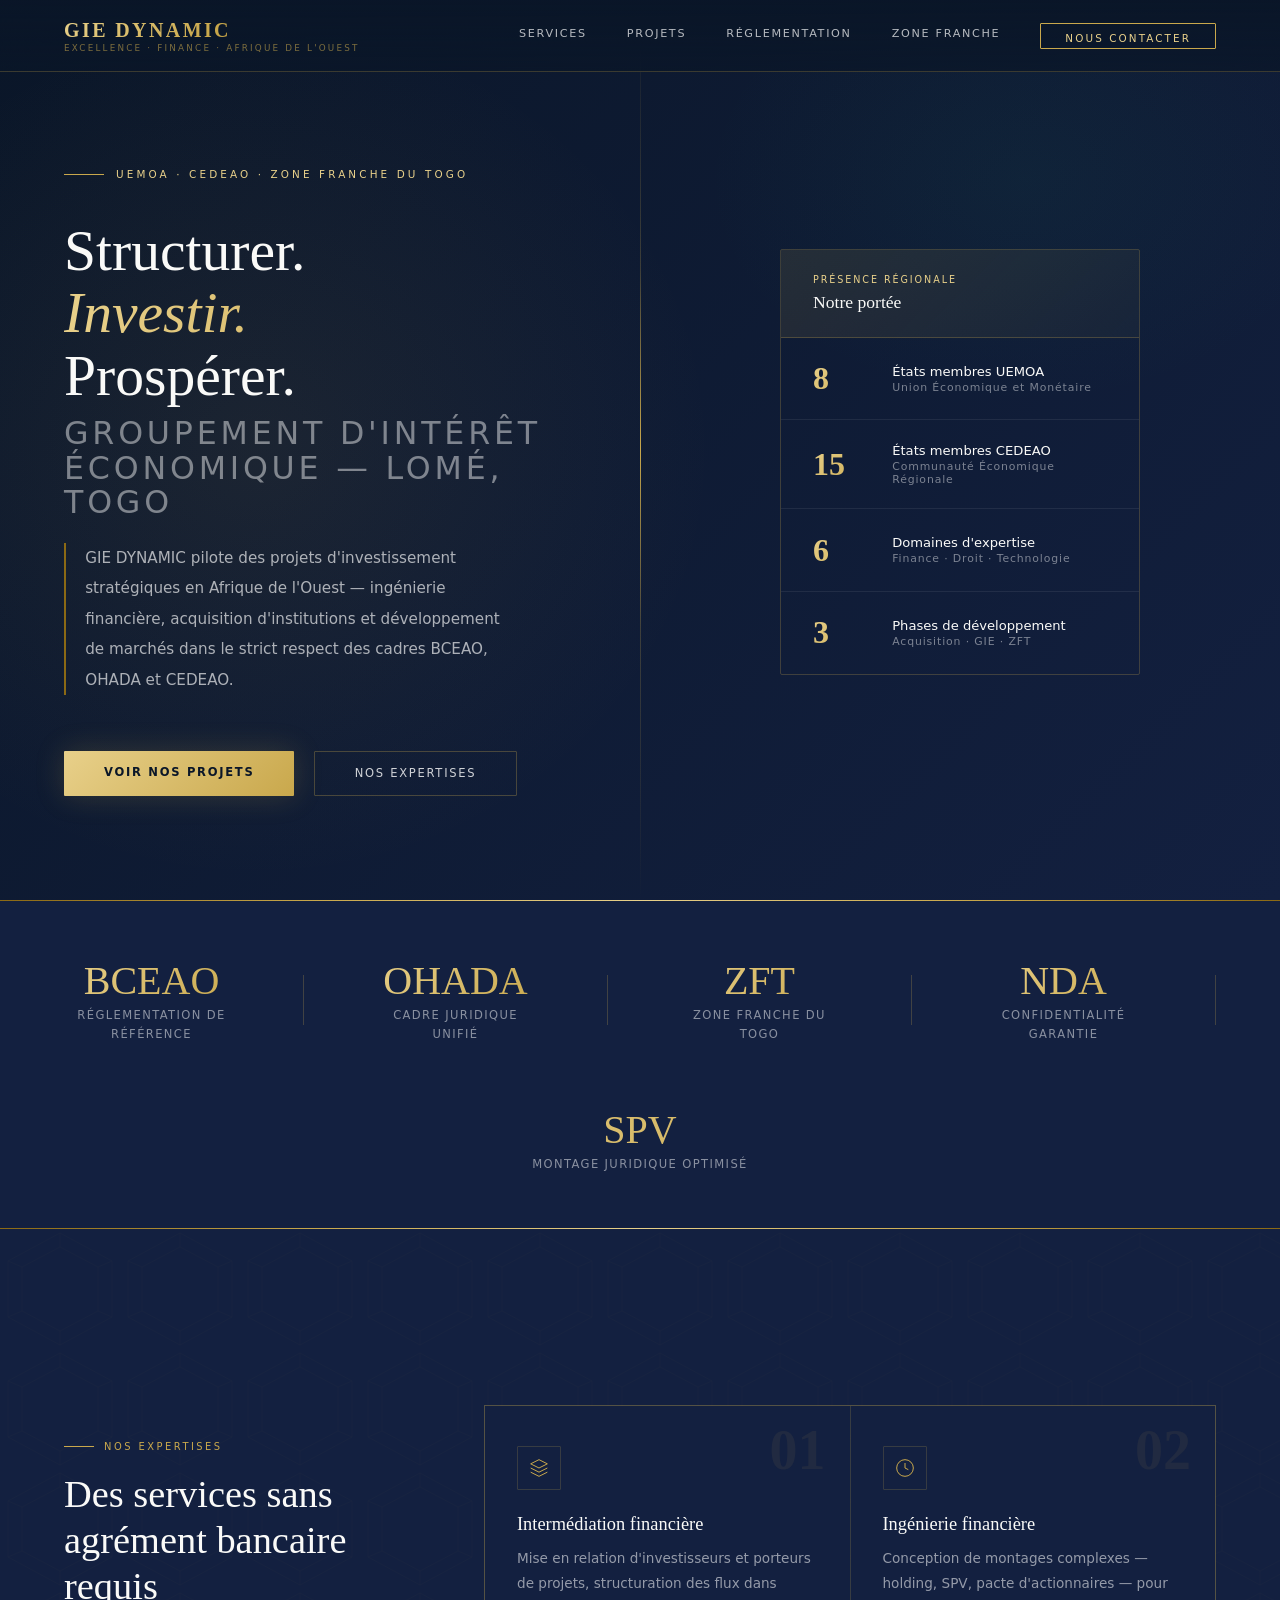
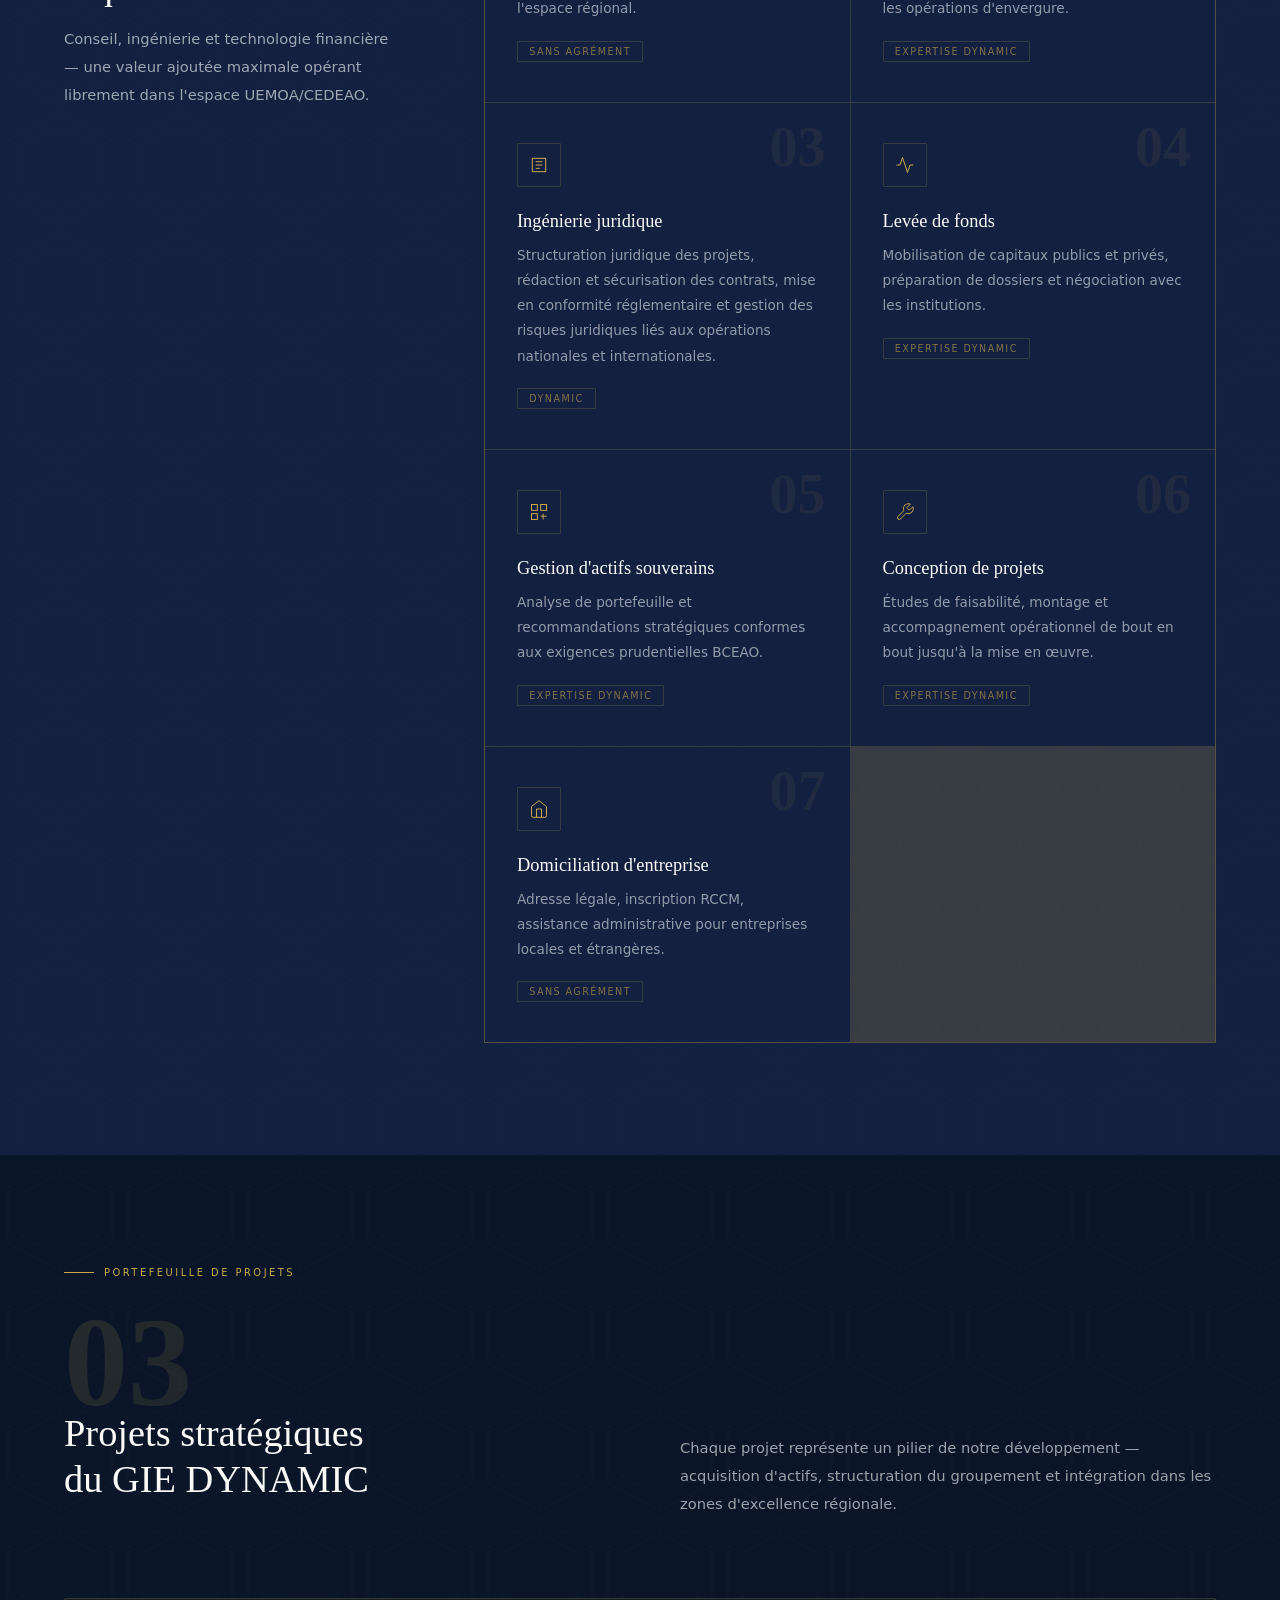
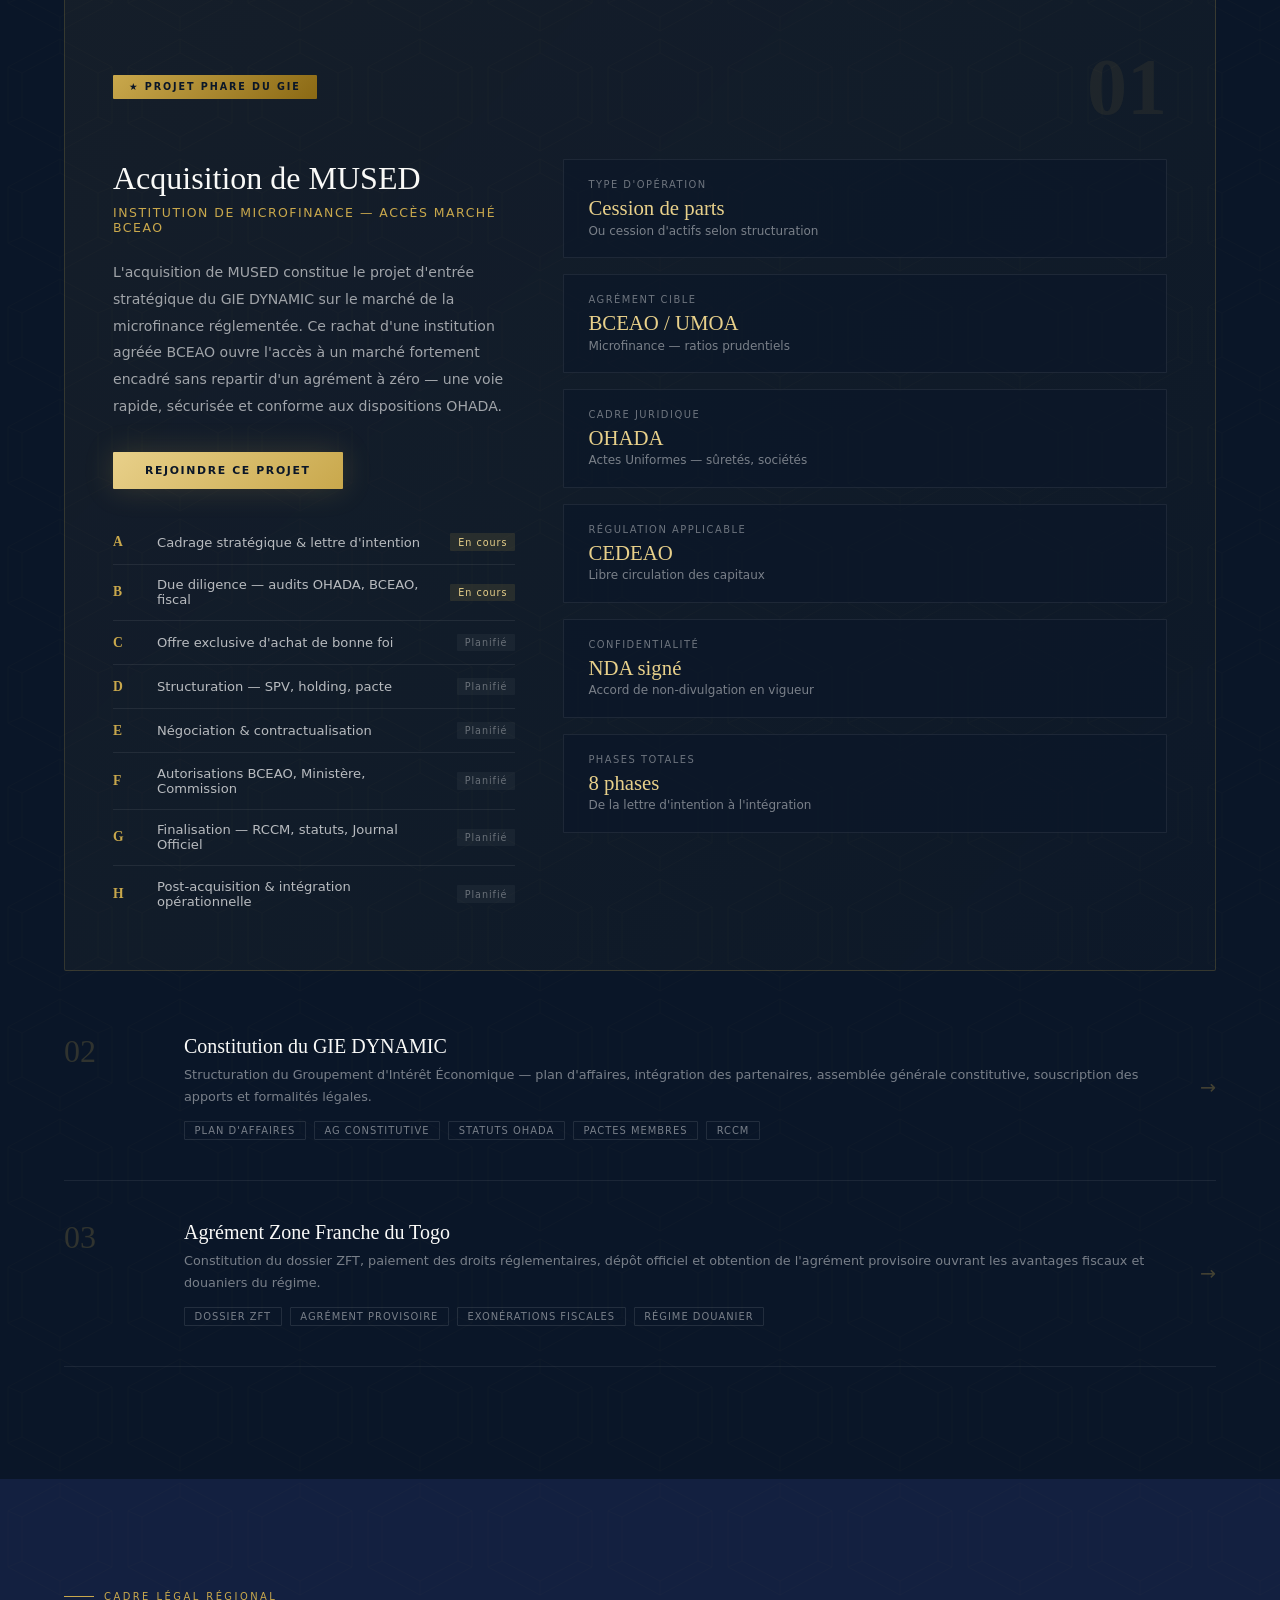
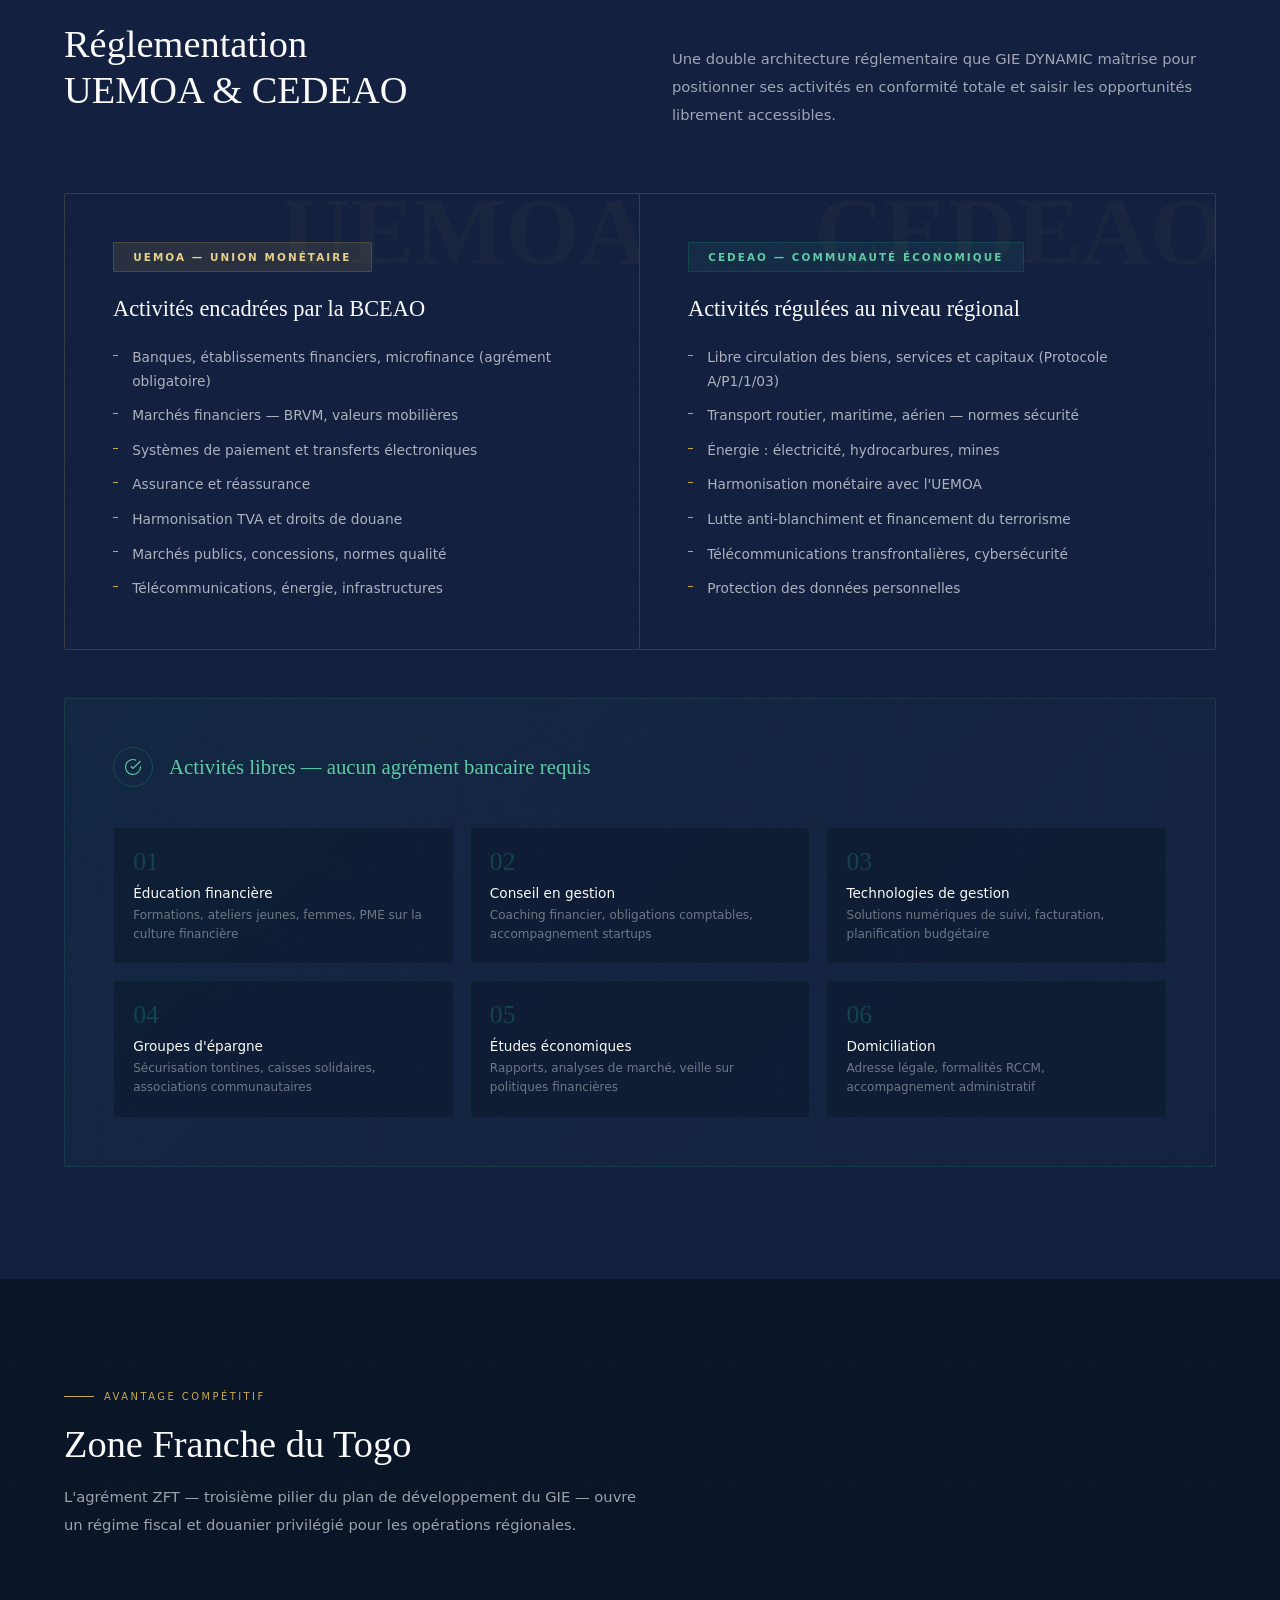
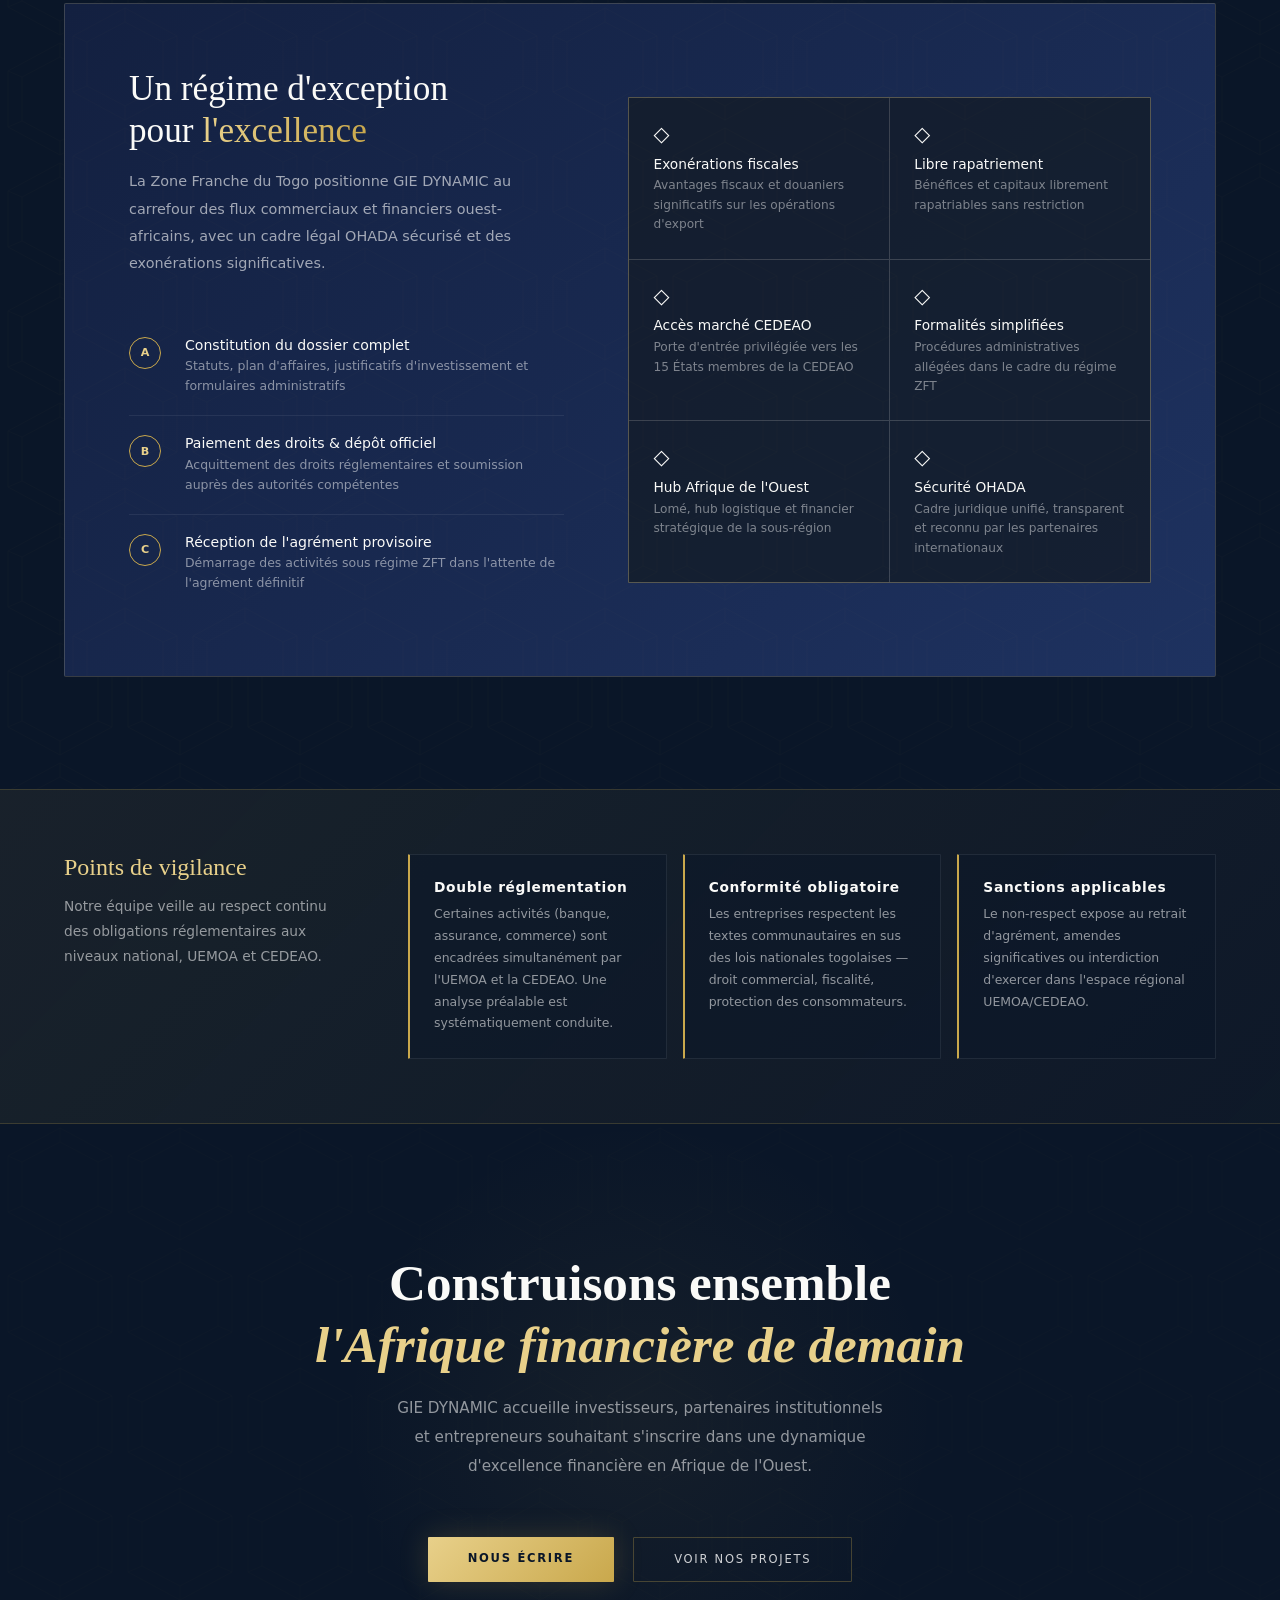
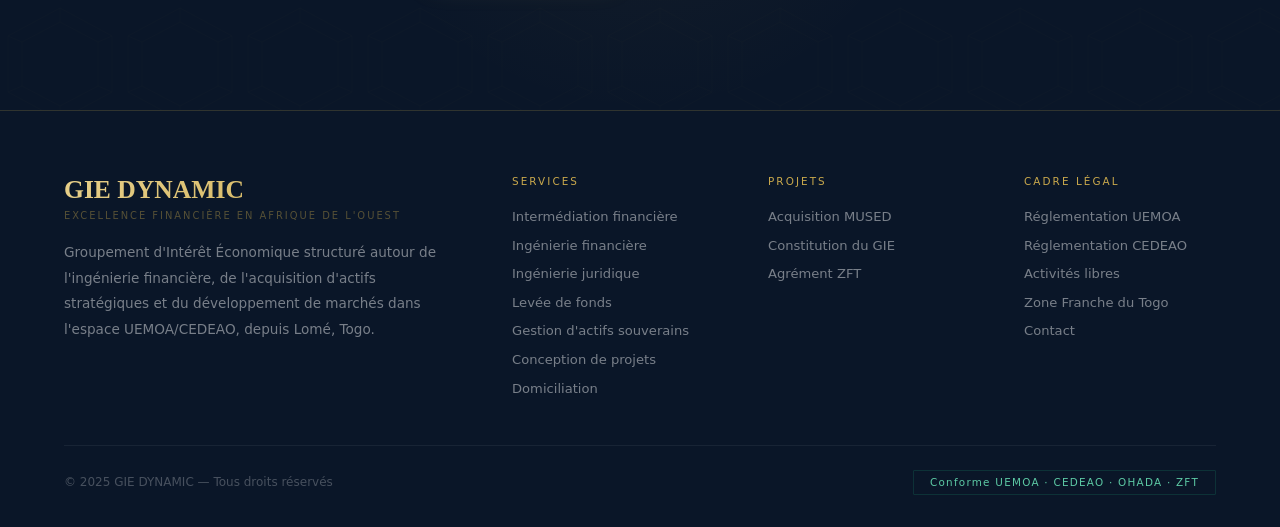
<file: index.html>
<!DOCTYPE html>
<html lang="fr">

  <head>
    <meta charset="UTF-8">
    <meta name="viewport" content="width=device-width, initial-scale=1.0">
    <title>GIE DYNAMIC — Excellence Financière en Afrique de l'Ouest</title>
    <link rel="stylesheet" href="style.css">

  </head>

  <body>

    <!-- LOADER -->
    <div id="loader">
      <div class="loader-emblem">
        <div class="loader-inner">
          <div class="loader-dot"></div>
        </div>
      </div>
      <div class="loader-text">GIE Dynamic</div>
    </div>

    <!-- NAV -->
    <nav id="main-nav">
      <div class="nav-brand">
        <div class="nav-brand-main">GIE DYNAMIC</div>
        <div class="nav-brand-sub">Excellence · Finance · Afrique de l'Ouest</div>
      </div>
      <div class="nav-menu">
        <a href="#services">Services</a>
        <a href="#projets">Projets</a>
        <a href="#regulation">Réglementation</a>
        <a href="#zft">Zone Franche</a>
        <a href="#contact" class="nav-cta">Nous contacter</a>
      </div>
    </nav>

    <!-- ════════════════════════════════════════
  HERO
════════════════════════════════════════ -->
    <section class="hero" id="accueil">
      <div class="hero-bg">
        <div class="geo-bg"></div>
        <div class="hero-gradient"></div>
      </div>
      <div class="hero-divider"></div>

      <div class="hero-left">
        <div class="hero-eyebrow">
          <div class="eyebrow-line"></div>
          <span class="eyebrow-text">UEMOA · CEDEAO · Zone Franche du Togo</span>
        </div>
        <h1 class="hero-title">
          Structurer.
          <span class="gold-line">Investir.</span>
          Prospérer.
          <span class="thin-line">Groupement d'Intérêt Économique — Lomé, Togo</span>
        </h1>
        <p class="hero-desc">
          GIE DYNAMIC pilote des projets d'investissement stratégiques en Afrique de l'Ouest — ingénierie financière,
          acquisition d'institutions et développement de marchés dans le strict respect des cadres BCEAO, OHADA et
          CEDEAO.
        </p>
        <div class="hero-btns">
          <a href="#projets" class="btn-gold">Voir nos projets</a>
          <a href="#services" class="btn-ghost">Nos expertises</a>
        </div>
      </div>

      <div class="hero-right">
        <div class="hero-pillar reveal-right">
          <div class="pillar-header">
            <div class="pillar-header-tag">Présence régionale</div>
            <div class="pillar-header-title">Notre portée</div>
          </div>
          <div class="pillar-stat">
            <div class="stat-num">8</div>
            <div class="stat-info">
              <div class="stat-label">États membres UEMOA</div>
              <div class="stat-sub">Union Économique et Monétaire</div>
            </div>
          </div>
          <div class="pillar-stat">
            <div class="stat-num">15</div>
            <div class="stat-info">
              <div class="stat-label">États membres CEDEAO</div>
              <div class="stat-sub">Communauté Économique Régionale</div>
            </div>
          </div>
          <div class="pillar-stat">
            <div class="stat-num">6</div>
            <div class="stat-info">
              <div class="stat-label">Domaines d'expertise</div>
              <div class="stat-sub">Finance · Droit · Technologie</div>
            </div>
          </div>
          <div class="pillar-stat">
            <div class="stat-num">3</div>
            <div class="stat-info">
              <div class="stat-label">Phases de développement</div>
              <div class="stat-sub">Acquisition · GIE · ZFT</div>
            </div>
          </div>
        </div>
      </div>
    </section>

    <!-- STRIP CHIFFRES -->
    <div class="about-strip">
      <div class="about-strip-inner">
        <div class="about-pillar reveal d1">
          <span class="about-pillar-num">BCEAO</span>
          <span class="about-pillar-label">Réglementation de référence</span>
        </div>
        <div class="about-pillar-divider"></div>
        <div class="about-pillar reveal d2">
          <span class="about-pillar-num">OHADA</span>
          <span class="about-pillar-label">Cadre juridique unifié</span>
        </div>
        <div class="about-pillar-divider"></div>
        <div class="about-pillar reveal d3">
          <span class="about-pillar-num">ZFT</span>
          <span class="about-pillar-label">Zone Franche du Togo</span>
        </div>
        <div class="about-pillar-divider"></div>
        <div class="about-pillar reveal d4">
          <span class="about-pillar-num">NDA</span>
          <span class="about-pillar-label">Confidentialité garantie</span>
        </div>
        <div class="about-pillar-divider"></div>
        <div class="about-pillar reveal d5">
          <span class="about-pillar-num">SPV</span>
          <span class="about-pillar-label">Montage juridique optimisé</span>
        </div>
      </div>
    </div>

    <!-- ════════════════════════════════════════
  SERVICES
════════════════════════════════════════ -->
    <section class="section section-dark" id="services">
      <div class="geo-bg"></div>
      <div class="services-layout">
        <div class="services-intro">
          <div class="s-eyebrow reveal">
            <div class="s-eyebrow-line"></div>
            <span class="s-eyebrow-text">Nos expertises</span>
          </div>
          <h2 class="s-title reveal d1">Des services sans agrément bancaire requis</h2>
          <p class="s-subtitle reveal d2">Conseil, ingénierie et technologie financière — une valeur ajoutée maximale
            opérant librement dans l'espace UEMOA/CEDEAO.</p>
        </div>
        <div class="services-grid-right reveal-right">
          <div class="svc-card">
            <div class="svc-num">01</div>
            <div class="svc-icon"><svg viewBox="0 0 24 24">
                <path d="M12 2L2 7l10 5 10-5-10-5z" />
                <path d="M2 17l10 5 10-5" />
                <path d="M2 12l10 5 10-5" />
              </svg></div>
            <div class="svc-title">Intermédiation financière</div>
            <p class="svc-desc">Mise en relation d'investisseurs et porteurs de projets, structuration des flux dans
              l'espace régional.</p>
            <span class="svc-tag">Sans agrément</span>
          </div>
          <div class="svc-card">
            <div class="svc-num">02</div>
            <div class="svc-icon"><svg viewBox="0 0 24 24">
                <circle cx="12" cy="12" r="10" />
                <path d="M12 6v6l4 2" />
              </svg></div>
            <div class="svc-title">Ingénierie financière</div>
            <p class="svc-desc">Conception de montages complexes — holding, SPV, pacte d'actionnaires — pour les
              opérations d'envergure.</p>
            <span class="svc-tag">Expertise DYNAMIC</span>
          </div>
          <div class="svc-card">
            <div class="svc-num">03</div>
            <div class="svc-icon"><svg viewBox="0 0 24 24">
                <rect x="4" y="4" width="16" height="16" />
                <path d="M8 12h8M8 8h8M8 16h5" />
              </svg></div>
            <div class="svc-title">Ingénierie juridique</div>
            <p class="svc-desc">
              Structuration juridique des projets, rédaction et sécurisation des contrats,
              mise en conformité réglementaire et gestion des risques juridiques liés aux
              opérations nationales et internationales.</p>
            <span class="svc-tag">DYNAMIC</span>
          </div>
          <div class="svc-card">
            <div class="svc-num">04</div>
            <div class="svc-icon"><svg viewBox="0 0 24 24">
                <path d="M22 12h-4l-3 9L9 3l-3 9H2" />
              </svg></div>
            <div class="svc-title">Levée de fonds</div>
            <p class="svc-desc">Mobilisation de capitaux publics et privés, préparation de dossiers et négociation avec
              les institutions.</p>
            <span class="svc-tag">Expertise DYNAMIC</span>
          </div>
          <div class="svc-card">
            <div class="svc-num">05</div>
            <div class="svc-icon"><svg viewBox="0 0 24 24">
                <rect x="3" y="3" width="7" height="7" />
                <rect x="14" y="3" width="7" height="7" />
                <rect x="3" y="14" width="7" height="7" />
                <path d="M14 17h7M17 14v7" />
              </svg></div>
            <div class="svc-title">Gestion d'actifs souverains</div>
            <p class="svc-desc">Analyse de portefeuille et recommandations stratégiques conformes aux exigences
              prudentielles BCEAO.</p>
            <span class="svc-tag">Expertise DYNAMIC</span>
          </div>
          <div class="svc-card">
            <div class="svc-num">06</div>
            <div class="svc-icon"><svg viewBox="0 0 24 24">
                <path
                  d="M14.7 6.3a1 1 0 0 0 0 1.4l1.6 1.6a1 1 0 0 0 1.4 0l3.77-3.77a6 6 0 0 1-7.94 7.94l-6.91 6.91a2.12 2.12 0 0 1-3-3l6.91-6.91a6 6 0 0 1 7.94-7.94l-3.76 3.76z" />
              </svg></div>
            <div class="svc-title">Conception de projets</div>
            <p class="svc-desc">Études de faisabilité, montage et accompagnement opérationnel de bout en bout jusqu'à la
              mise en œuvre.</p>
            <span class="svc-tag">Expertise DYNAMIC</span>
          </div>
          <div class="svc-card">
            <div class="svc-num">07</div>
            <div class="svc-icon"><svg viewBox="0 0 24 24">
                <path d="M3 9l9-7 9 7v11a2 2 0 0 1-2 2H5a2 2 0 0 1-2-2z" />
                <polyline points="9 22 9 12 15 12 15 22" />
              </svg></div>
            <div class="svc-title">Domiciliation d'entreprise</div>
            <p class="svc-desc">Adresse légale, inscription RCCM, assistance administrative pour entreprises locales et
              étrangères.</p>
            <span class="svc-tag">Sans agrément</span>
          </div>
        </div>
      </div>
    </section>

    <!-- ════════════════════════════════════════
  PROJETS DU GIE
════════════════════════════════════════ -->
    <section class="section section-darker" id="projets">
      <div class="geo-bg"></div>
      <div class="s-eyebrow reveal">
        <div class="s-eyebrow-line"></div>
        <span class="s-eyebrow-text">Portefeuille de projets</span>
      </div>

      <div class="projects-header">
        <div>
          <div class="project-count reveal">03</div>
          <h2 class="s-title reveal d1">Projets stratégiques<br>du GIE DYNAMIC</h2>
        </div>
        <p class="s-subtitle reveal d2">Chaque projet représente un pilier de notre développement — acquisition
          d'actifs, structuration du groupement et intégration dans les zones d'excellence régionale.</p>
      </div>

      <div class="projects-list">

        <!-- ★ PROJET VEDETTE : ACQUISITION MUSED -->
        <div class="proj-card featured reveal">
          <div class="proj-featured-header">
            <span class="proj-featured-badge">★ Projet Phare du GIE</span>
            <div class="proj-featured-num">01</div>
          </div>
          <div class="proj-featured-body">
            <div>
              <div class="proj-featured-title">Acquisition de MUSED</div>
              <div class="proj-featured-sub">Institution de Microfinance — Accès marché BCEAO</div>
              <p class="proj-featured-desc">
                L'acquisition de MUSED constitue le projet d'entrée stratégique du GIE DYNAMIC sur le marché de la
                microfinance réglementée. Ce rachat d'une institution agréée BCEAO ouvre l'accès à un marché fortement
                encadré sans repartir d'un agrément à zéro — une voie rapide, sécurisée et conforme aux dispositions
                OHADA.
              </p>
              <a href="#contact" class="btn-gold"
                style="display:inline-block; font-size:0.68rem; padding:0.75rem 2rem;">Rejoindre ce projet</a>

              <div class="proj-featured-phases" style="margin-top:2rem;">
                <div class="phase-row"><span class="phase-row-num">A</span><span class="phase-row-text">Cadrage
                    stratégique & lettre d'intention</span><span class="phase-row-tag active">En cours</span></div>
                <div class="phase-row"><span class="phase-row-num">B</span><span class="phase-row-text">Due diligence —
                    audits OHADA, BCEAO, fiscal</span><span class="phase-row-tag active">En cours</span></div>
                <div class="phase-row"><span class="phase-row-num">C</span><span class="phase-row-text">Offre exclusive
                    d'achat de bonne foi</span><span class="phase-row-tag pending">Planifié</span></div>
                <div class="phase-row"><span class="phase-row-num">D</span><span class="phase-row-text">Structuration —
                    SPV, holding, pacte</span><span class="phase-row-tag pending">Planifié</span></div>
                <div class="phase-row"><span class="phase-row-num">E</span><span class="phase-row-text">Négociation &
                    contractualisation</span><span class="phase-row-tag pending">Planifié</span></div>
                <div class="phase-row"><span class="phase-row-num">F</span><span class="phase-row-text">Autorisations
                    BCEAO, Ministère, Commission</span><span class="phase-row-tag pending">Planifié</span></div>
                <div class="phase-row"><span class="phase-row-num">G</span><span class="phase-row-text">Finalisation —
                    RCCM, statuts, Journal Officiel</span><span class="phase-row-tag pending">Planifié</span></div>
                <div class="phase-row"><span class="phase-row-num">H</span><span class="phase-row-text">Post-acquisition
                    & intégration opérationnelle</span><span class="phase-row-tag pending">Planifié</span></div>
              </div>
            </div>
            <div class="proj-featured-metrics">
              <div class="metric-box">
                <div class="metric-box-label">Type d'opération</div>
                <div class="metric-box-val">Cession de parts</div>
                <div class="metric-box-sub">Ou cession d'actifs selon structuration</div>
              </div>
              <div class="metric-box">
                <div class="metric-box-label">Agrément cible</div>
                <div class="metric-box-val">BCEAO / UMOA</div>
                <div class="metric-box-sub">Microfinance — ratios prudentiels</div>
              </div>
              <div class="metric-box">
                <div class="metric-box-label">Cadre juridique</div>
                <div class="metric-box-val">OHADA</div>
                <div class="metric-box-sub">Actes Uniformes — sûretés, sociétés</div>
              </div>
              <div class="metric-box">
                <div class="metric-box-label">Régulation applicable</div>
                <div class="metric-box-val">CEDEAO</div>
                <div class="metric-box-sub">Libre circulation des capitaux</div>
              </div>
              <div class="metric-box">
                <div class="metric-box-label">Confidentialité</div>
                <div class="metric-box-val">NDA signé</div>
                <div class="metric-box-sub">Accord de non-divulgation en vigueur</div>
              </div>
              <div class="metric-box">
                <div class="metric-box-label">Phases totales</div>
                <div class="metric-box-val">8 phases</div>
                <div class="metric-box-sub">De la lettre d'intention à l'intégration</div>
              </div>
            </div>
          </div>
        </div>

        <!-- PROJET 02 — CRÉATION DU GIE -->
        <div class="proj-card reveal d1">
          <div class="proj-num">02</div>
          <div class="proj-content">
            <div class="proj-title">Constitution du GIE DYNAMIC</div>
            <p style="font-size:0.8rem; color:rgba(255,255,255,0.45); margin-top:0.4rem; line-height:1.7;">Structuration
              du Groupement d'Intérêt Économique — plan d'affaires, intégration des partenaires, assemblée générale
              constitutive, souscription des apports et formalités légales.</p>
            <div class="proj-tags">
              <span class="proj-tag">Plan d'affaires</span>
              <span class="proj-tag">AG Constitutive</span>
              <span class="proj-tag">Statuts OHADA</span>
              <span class="proj-tag">Pactes membres</span>
              <span class="proj-tag">RCCM</span>
            </div>
          </div>
          <div class="proj-arrow">→</div>
        </div>

        <!-- PROJET 03 — ZFT -->
        <div class="proj-card reveal d2">
          <div class="proj-num">03</div>
          <div class="proj-content">
            <div class="proj-title">Agrément Zone Franche du Togo</div>
            <p style="font-size:0.8rem; color:rgba(255,255,255,0.45); margin-top:0.4rem; line-height:1.7;">Constitution
              du dossier ZFT, paiement des droits réglementaires, dépôt officiel et obtention de l'agrément provisoire
              ouvrant les avantages fiscaux et douaniers du régime.</p>
            <div class="proj-tags">
              <span class="proj-tag">Dossier ZFT</span>
              <span class="proj-tag">Agrément provisoire</span>
              <span class="proj-tag">Exonérations fiscales</span>
              <span class="proj-tag">Régime douanier</span>
            </div>
          </div>
          <div class="proj-arrow">→</div>
        </div>

      </div>
    </section>

    <!-- ════════════════════════════════════════
  RÉGLEMENTATION
════════════════════════════════════════ -->
    <section class="section section-dark" id="regulation">
      <div class="geo-bg"></div>
      <div style="display:grid; grid-template-columns:1fr 1fr; gap:4rem; align-items:end;">
        <div>
          <div class="s-eyebrow reveal">
            <div class="s-eyebrow-line"></div><span class="s-eyebrow-text">Cadre légal régional</span>
          </div>
          <h2 class="s-title reveal d1">Réglementation<br>UEMOA & CEDEAO</h2>
        </div>
        <p class="s-subtitle reveal d2">Une double architecture réglementaire que GIE DYNAMIC maîtrise pour positionner
          ses activités en conformité totale et saisir les opportunités librement accessibles.</p>
      </div>

      <div class="reg-masthead reveal">
        <div class="reg-pane">
          <div class="reg-pane-watermark">UEMOA</div>
          <span class="reg-badge-lg u">UEMOA — Union Monétaire</span>
          <div class="reg-pane-title">Activités encadrées par la BCEAO</div>
          <ul class="reg-list">
            <li>Banques, établissements financiers, microfinance (agrément obligatoire)</li>
            <li>Marchés financiers — BRVM, valeurs mobilières</li>
            <li>Systèmes de paiement et transferts électroniques</li>
            <li>Assurance et réassurance</li>
            <li>Harmonisation TVA et droits de douane</li>
            <li>Marchés publics, concessions, normes qualité</li>
            <li>Télécommunications, énergie, infrastructures</li>
          </ul>
        </div>
        <div class="reg-pane">
          <div class="reg-pane-watermark">CEDEAO</div>
          <span class="reg-badge-lg c">CEDEAO — Communauté Économique</span>
          <div class="reg-pane-title">Activités régulées au niveau régional</div>
          <ul class="reg-list">
            <li>Libre circulation des biens, services et capitaux (Protocole A/P1/1/03)</li>
            <li>Transport routier, maritime, aérien — normes sécurité</li>
            <li>Énergie : électricité, hydrocarbures, mines</li>
            <li>Harmonisation monétaire avec l'UEMOA</li>
            <li>Lutte anti-blanchiment et financement du terrorisme</li>
            <li>Télécommunications transfrontalières, cybersécurité</li>
            <li>Protection des données personnelles</li>
          </ul>
        </div>
      </div>

      <div class="free-zone reveal">
        <div class="free-zone-header">
          <div class="free-zone-icon"><svg viewBox="0 0 24 24">
              <path d="M22 11.08V12a10 10 0 1 1-5.93-9.14" />
              <polyline points="22 4 12 14.01 9 11.01" />
            </svg></div>
          <div class="free-zone-title">Activités libres — aucun agrément bancaire requis</div>
        </div>
        <div class="free-grid">
          <div class="free-item">
            <div class="free-item-num">01</div>
            <div class="free-item-title">Éducation financière</div>
            <div class="free-item-sub">Formations, ateliers jeunes, femmes, PME sur la culture financière</div>
          </div>
          <div class="free-item">
            <div class="free-item-num">02</div>
            <div class="free-item-title">Conseil en gestion</div>
            <div class="free-item-sub">Coaching financier, obligations comptables, accompagnement startups</div>
          </div>
          <div class="free-item">
            <div class="free-item-num">03</div>
            <div class="free-item-title">Technologies de gestion</div>
            <div class="free-item-sub">Solutions numériques de suivi, facturation, planification budgétaire</div>
          </div>
          <div class="free-item">
            <div class="free-item-num">04</div>
            <div class="free-item-title">Groupes d'épargne</div>
            <div class="free-item-sub">Sécurisation tontines, caisses solidaires, associations communautaires</div>
          </div>
          <div class="free-item">
            <div class="free-item-num">05</div>
            <div class="free-item-title">Études économiques</div>
            <div class="free-item-sub">Rapports, analyses de marché, veille sur politiques financières</div>
          </div>
          <div class="free-item">
            <div class="free-item-num">06</div>
            <div class="free-item-title">Domiciliation</div>
            <div class="free-item-sub">Adresse légale, formalités RCCM, accompagnement administratif</div>
          </div>
        </div>
      </div>
    </section>

    <!-- ════════════════════════════════════════
  ZFT
════════════════════════════════════════ -->
    <section class="section section-darker" id="zft">
      <div class="geo-bg"></div>
      <div class="s-eyebrow reveal">
        <div class="s-eyebrow-line"></div><span class="s-eyebrow-text">Avantage compétitif</span>
      </div>
      <h2 class="s-title reveal d1">Zone Franche du Togo</h2>
      <p class="s-subtitle reveal d2">L'agrément ZFT — troisième pilier du plan de développement du GIE — ouvre un
        régime fiscal et douanier privilégié pour les opérations régionales.</p>

      <div class="zft-hero reveal">
        <div class="geo-bg"></div>
        <div class="zft-hero-left">
          <div class="zft-hero-title">Un régime d'exception<br>pour <span>l'excellence</span></div>
          <p class="zft-hero-desc">La Zone Franche du Togo positionne GIE DYNAMIC au carrefour des flux commerciaux et
            financiers ouest-africains, avec un cadre légal OHADA sécurisé et des exonérations significatives.</p>
          <div class="zft-steps-mini">
            <div class="zft-step">
              <div class="zft-step-circle">A</div>
              <div>
                <div class="zft-step-title">Constitution du dossier complet</div>
                <p class="zft-step-sub">Statuts, plan d'affaires, justificatifs d'investissement et formulaires
                  administratifs</p>
              </div>
            </div>
            <div class="zft-step">
              <div class="zft-step-circle">B</div>
              <div>
                <div class="zft-step-title">Paiement des droits & dépôt officiel</div>
                <p class="zft-step-sub">Acquittement des droits réglementaires et soumission auprès des autorités
                  compétentes</p>
              </div>
            </div>
            <div class="zft-step">
              <div class="zft-step-circle">C</div>
              <div>
                <div class="zft-step-title">Réception de l'agrément provisoire</div>
                <p class="zft-step-sub">Démarrage des activités sous régime ZFT dans l'attente de l'agrément définitif
                </p>
              </div>
            </div>
          </div>
        </div>
        <div class="zft-advantages">
          <div class="zft-adv">
            <div class="zft-adv-icon">◇</div>
            <div class="zft-adv-title">Exonérations fiscales</div>
            <div class="zft-adv-sub">Avantages fiscaux et douaniers significatifs sur les opérations d'export</div>
          </div>
          <div class="zft-adv">
            <div class="zft-adv-icon">◇</div>
            <div class="zft-adv-title">Libre rapatriement</div>
            <div class="zft-adv-sub">Bénéfices et capitaux librement rapatriables sans restriction</div>
          </div>
          <div class="zft-adv">
            <div class="zft-adv-icon">◇</div>
            <div class="zft-adv-title">Accès marché CEDEAO</div>
            <div class="zft-adv-sub">Porte d'entrée privilégiée vers les 15 États membres de la CEDEAO</div>
          </div>
          <div class="zft-adv">
            <div class="zft-adv-icon">◇</div>
            <div class="zft-adv-title">Formalités simplifiées</div>
            <div class="zft-adv-sub">Procédures administratives allégées dans le cadre du régime ZFT</div>
          </div>
          <div class="zft-adv">
            <div class="zft-adv-icon">◇</div>
            <div class="zft-adv-title">Hub Afrique de l'Ouest</div>
            <div class="zft-adv-sub">Lomé, hub logistique et financier stratégique de la sous-région</div>
          </div>
          <div class="zft-adv">
            <div class="zft-adv-icon">◇</div>
            <div class="zft-adv-title">Sécurité OHADA</div>
            <div class="zft-adv-sub">Cadre juridique unifié, transparent et reconnu par les partenaires internationaux
            </div>
          </div>
        </div>
      </div>
    </section>

    <!-- ════════════════════════════════════════
  VIGILANCE
════════════════════════════════════════ -->
    <div class="vig-band">
      <div class="vig-inner">
        <div class="vig-left reveal-left">
          <div class="vig-left-title">Points de vigilance</div>
          <p class="vig-left-desc">Notre équipe veille au respect continu des obligations réglementaires aux niveaux
            national, UEMOA et CEDEAO.</p>
        </div>
        <div class="vig-cards reveal d1">
          <div class="vig-card">
            <div class="vig-card-title">Double réglementation</div>
            <p class="vig-card-desc">Certaines activités (banque, assurance, commerce) sont encadrées simultanément par
              l'UEMOA et la CEDEAO. Une analyse préalable est systématiquement conduite.</p>
          </div>
          <div class="vig-card">
            <div class="vig-card-title">Conformité obligatoire</div>
            <p class="vig-card-desc">Les entreprises respectent les textes communautaires en sus des lois nationales
              togolaises — droit commercial, fiscalité, protection des consommateurs.</p>
          </div>
          <div class="vig-card">
            <div class="vig-card-title">Sanctions applicables</div>
            <p class="vig-card-desc">Le non-respect expose au retrait d'agrément, amendes significatives ou interdiction
              d'exercer dans l'espace régional UEMOA/CEDEAO.</p>
          </div>
        </div>
      </div>
    </div>

    <!-- ════════════════════════════════════════
  CONTACT
════════════════════════════════════════ -->
    <section class="contact-section" id="contact">
      <div class="geo-bg"></div>
      <div class="contact-deco"></div>
      <h2 class="contact-title reveal d1">
        Construisons ensemble<br><em>l'Afrique financière de demain</em>
      </h2>
      <p class="contact-sub reveal d2">
        GIE DYNAMIC accueille investisseurs, partenaires institutionnels et entrepreneurs souhaitant s'inscrire dans une
        dynamique d'excellence financière en Afrique de l'Ouest.
      </p>
      <div class="contact-btns reveal d3">
        <a href="mailto:contact@giedynamic.tg" class="btn-gold">Nous écrire</a>
        <a href="#projets" class="btn-ghost">Voir nos projets</a>
      </div>
    </section>

    <!-- FOOTER -->
    <footer>
      <div class="footer-grid">
        <div>
          <div class="footer-brand-logo">GIE DYNAMIC</div>
          <div class="footer-brand-sub">Excellence Financière en Afrique de l'Ouest</div>
          <p class="footer-desc">Groupement d'Intérêt Économique structuré autour de l'ingénierie financière, de
            l'acquisition d'actifs stratégiques et du développement de marchés dans l'espace UEMOA/CEDEAO, depuis Lomé,
            Togo.</p>
        </div>
        <div>
          <div class="footer-col-title">Services</div>
          <ul class="footer-links">
            <li><a href="#services">Intermédiation financière</a></li>
            <li><a href="#services">Ingénierie financière</a></li>
            <li><a href="#services">Ingénierie juridique</a></li>
            <li><a href="#services">Levée de fonds</a></li>
            <li><a href="#services">Gestion d'actifs souverains</a></li>
            <li><a href="#services">Conception de projets</a></li>
            <li><a href="#services">Domiciliation</a></li>
          </ul>
        </div>
        <div>
          <div class="footer-col-title">Projets</div>
          <ul class="footer-links">
            <li><a href="#projets">Acquisition MUSED</a></li>
            <li><a href="#projets">Constitution du GIE</a></li>
            <li><a href="#projets">Agrément ZFT</a></li>
          </ul>
        </div>
        <div>
          <div class="footer-col-title">Cadre légal</div>
          <ul class="footer-links">
            <li><a href="#regulation">Réglementation UEMOA</a></li>
            <li><a href="#regulation">Réglementation CEDEAO</a></li>
            <li><a href="#regulation">Activités libres</a></li>
            <li><a href="#zft">Zone Franche du Togo</a></li>
            <li><a href="#contact">Contact</a></li>
          </ul>
        </div>
      </div>
      <div class="footer-bottom">
        <span class="footer-copy">© 2025 GIE DYNAMIC — Tous droits réservés </span>
        <span class="footer-compliance">Conforme UEMOA · CEDEAO · OHADA · ZFT</span>
      </div>
    </footer>

    <script src="script.js"></script>

  </body>

</html>
</file>
<file: style.css>
:root {
  --navy: #0A1628;
  --navy-mid: #132040;
  --navy-light: #1E3260;
  --gold: #C9A84C;
  --gold-light: #E8D08A;
  --gold-dark: #8B6914;
  --gold-pale: #F5EED0;
  --white: #FAFAF8;
  --gray-100: #F4F2EE;
  --gray-200: #E2DFDA;
  --gray-400: #9A9690;
  --gray-600: #5A5652;
  --text: #1A1814;
  --teal: #1D9E75;
  --teal-light: #5DCAA5;
  --font-serif: 'Cormorant Garamond', Georgia, serif;
  --font-sans: 'DM Sans', system-ui, sans-serif;
  --arabic: 'Amiri', serif;
}

*,
*::before,
*::after {
  margin: 0;
  padding: 0;
  box-sizing: border-box;
}

html {
  scroll-behavior: smooth;
  font-size: 16px;
}

body {
  font-family: var(--font-sans);
  background: var(--navy);
  color: var(--white);
  overflow-x: hidden;
  cursor: default;
}

/* ─── SCROLLBAR ─── */
::-webkit-scrollbar {
  width: 3px;
}

::-webkit-scrollbar-track {
  background: var(--navy);
}

::-webkit-scrollbar-thumb {
  background: var(--gold);
}

/* ─── ISLAMIC GEOMETRY SVG BG ─── */
.geo-bg {
  position: absolute;
  inset: 0;
  z-index: 0;
  opacity: 0.035;
  background-image: url("data:image/svg+xml,%3Csvg xmlns='http://www.w3.org/2000/svg' width='120' height='120'%3E%3Cg fill='none' stroke='%23C9A84C' stroke-width='0.6'%3E%3Cpolygon points='60,4 112,32 112,88 60,116 8,88 8,32'/%3E%3Cpolygon points='60,18 98,38 98,82 60,102 22,82 22,38'/%3E%3Cline x1='60' y1='4' x2='60' y2='18'/%3E%3Cline x1='112' y1='32' x2='98' y2='38'/%3E%3Cline x1='112' y1='88' x2='98' y2='82'/%3E%3Cline x1='60' y1='116' x2='60' y2='102'/%3E%3Cline x1='8' y1='88' x2='22' y2='82'/%3E%3Cline x1='8' y1='32' x2='22' y2='38'/%3E%3C/g%3E%3C/svg%3E");
  background-size: 120px 120px;
}

/* ─── LOADER ─── */
#loader {
  position: fixed;
  inset: 0;
  z-index: 9999;
  background: var(--navy);
  display: flex;
  flex-direction: column;
  align-items: center;
  justify-content: center;
  transition: opacity 0.8s ease, visibility 0.8s;
}

#loader.hide {
  opacity: 0;
  visibility: hidden;
  pointer-events: none;
}

.loader-emblem {
  width: 80px;
  height: 80px;
  margin-bottom: 2rem;
  border: 1px solid rgba(201, 168, 76, 0.25);
  border-radius: 50%;
  display: flex;
  align-items: center;
  justify-content: center;
  animation: spin-slow 4s linear infinite;
}

@keyframes spin-slow {
  to { transform: rotate(360deg); }
}

.loader-inner {
  width: 56px;
  height: 56px;
  border: 1px solid rgba(201, 168, 76, 0.4);
  border-radius: 50%;
  display: flex;
  align-items: center;
  justify-content: center;
  animation: spin-slow 3s linear infinite reverse;
}

.loader-dot {
  width: 8px;
  height: 8px;
  background: var(--gold);
  border-radius: 50%;
}

.loader-text {
  font-family: var(--arabic);
  font-size: 1rem;
  color: var(--gold);
  letter-spacing: 0.3em;
  text-transform: uppercase;
  animation: fade-pulse 1.5s ease-in-out infinite;
}

@keyframes fade-pulse {
  0%, 100% { opacity: 0.4 }
  50% { opacity: 1 }
}

/* ─── NAV ─── */
nav {
  position: fixed;
  top: 0;
  left: 0;
  right: 0;
  z-index: 500;
  height: 72px;
  padding: 0 5vw;
  display: flex;
  align-items: center;
  justify-content: space-between;
  background: linear-gradient(180deg, rgba(10, 22, 40, 0.98) 0%, rgba(10, 22, 40, 0.7) 100%);
  backdrop-filter: blur(20px);
  border-bottom: 1px solid rgba(201, 168, 76, 0.25);
  transition: all 0.4s;
}

nav.scrolled {
  background: rgba(10, 22, 40, 0.96);
}

.nav-brand {
  display: flex;
  flex-direction: column;
  gap: 1px;
}

.nav-brand-main {
  font-family: var(--font-serif);
  font-size: 1.25rem;
  font-weight: 700;
  background: linear-gradient(135deg, var(--gold-light), var(--gold), var(--gold-dark));
  -webkit-background-clip: text;
  -webkit-text-fill-color: transparent;
  letter-spacing: 0.12em;
}

.nav-brand-sub {
  font-size: 0.55rem;
  letter-spacing: 0.25em;
  text-transform: uppercase;
  color: rgba(201, 168, 76, 0.6);
}

.nav-menu {
  display: flex;
  align-items: center;
  gap: 2.5rem;
}

.nav-menu a {
  font-size: 0.7rem;
  letter-spacing: 0.15em;
  text-transform: uppercase;
  color: rgba(255, 255, 255, 0.7);
  text-decoration: none;
  transition: color 0.3s;
  position: relative;
  padding-bottom: 4px;
}

.nav-menu a::after {
  content: '';
  position: absolute;
  bottom: 0;
  left: 0;
  width: 0;
  height: 1px;
  background: var(--gold);
  transition: width 0.3s;
}

.nav-menu a:hover {
  color: var(--gold-light);
}

.nav-menu a:hover::after {
  width: 100%;
}

.nav-cta {
  background: transparent;
  border: 1px solid var(--gold) !important;
  color: var(--gold-light) !important;
  padding: 0.5rem 1.5rem;
  border-radius: 1px;
  font-size: 0.65rem !important;
  letter-spacing: 0.2em !important;
}

.nav-cta:hover {
  background: var(--gold) !important;
  color: var(--navy) !important;
}

.nav-cta:hover::after {
  display: none;
}

/* ─── HERO ─── */
.hero {
  min-height: 100vh;
  position: relative;
  display: grid;
  grid-template-columns: 1fr 1fr;
  overflow: hidden;
}

.hero-left {
  position: relative;
  z-index: 2;
  display: flex;
  flex-direction: column;
  justify-content: center;
  padding: 160px 5vw 6rem;
}

.hero-right {
  position: relative;
  z-index: 2;
  display: flex;
  align-items: center;
  justify-content: center;
  padding: 120px 4vw 6rem;
}

.hero-bg {
  position: absolute;
  inset: 0;
  z-index: 0;
}

.hero-bg .geo-bg {
  opacity: 0.04;
}

.hero-gradient {
  position: absolute;
  inset: 0;
  background:
    radial-gradient(ellipse 60% 80% at 20% 50%, rgba(201, 168, 76, 0.08) 0%, transparent 60%),
    radial-gradient(ellipse 50% 50% at 80% 20%, rgba(29, 158, 117, 0.06) 0%, transparent 50%),
    linear-gradient(135deg, var(--navy) 0%, var(--navy-mid) 100%);
}

.hero-divider {
  position: absolute;
  top: 0;
  bottom: 0;
  left: 50%;
  width: 1px;
  background: linear-gradient(180deg, transparent 0%, rgba(201, 168, 76, 0.25) 30%, var(--gold) 50%, rgba(201, 168, 76, 0.25) 70%, transparent 100%);
  z-index: 3;
}

.hero-eyebrow {
  display: flex;
  align-items: center;
  gap: 12px;
  margin-bottom: 2.5rem;
}

.eyebrow-line {
  width: 40px;
  height: 1px;
  background: var(--gold);
}

.eyebrow-text {
  font-size: 0.65rem;
  letter-spacing: 0.3em;
  text-transform: uppercase;
  color: var(--gold-light);
}

.hero-title {
  font-family: var(--font-serif);
  font-size: clamp(2.8rem, 4.5vw, 5rem);
  font-weight: 400;
  line-height: 1.08;
  color: var(--white);
  margin-bottom: 1.5rem;
}

.hero-title .gold-line {
  display: block;
  font-style: italic;
  background: linear-gradient(90deg, var(--gold-light), var(--gold));
  -webkit-background-clip: text;
  -webkit-text-fill-color: transparent;
}

.hero-title .thin-line {
  display: block;
  font-weight: 400;
  font-size: 0.55em;
  color: rgba(255, 255, 255, 0.45);
  letter-spacing: 0.12em;
  text-transform: uppercase;
  font-family: var(--font-sans);
  font-style: normal;
  margin-top: 0.6rem;
}

.hero-desc {
  font-size: 0.95rem;
  color: rgba(255, 255, 255, 0.65);
  line-height: 2;
  max-width: 440px;
  margin-bottom: 3.5rem;
  border-left: 2px solid var(--gold-dark);
  padding-left: 1.2rem;
}

.hero-btns {
  display: flex;
  gap: 1.2rem;
}

.btn-gold {
  background: linear-gradient(135deg, var(--gold-light), var(--gold));
  color: var(--navy);
  padding: 0.9rem 2.5rem;
  text-decoration: none;
  font-weight: 600;
  font-size: 0.72rem;
  letter-spacing: 0.15em;
  text-transform: uppercase;
  border-radius: 1px;
  transition: all 0.3s;
  box-shadow: 0 0 30px rgba(201, 168, 76, 0.2);
}

.btn-gold:hover {
  box-shadow: 0 0 50px rgba(201, 168, 76, 0.4);
  transform: translateY(-2px);
}

.btn-ghost {
  border: 1px solid rgba(201, 168, 76, 0.3);
  color: rgba(255, 255, 255, 0.8);
  padding: 0.9rem 2.5rem;
  text-decoration: none;
  font-size: 0.72rem;
  letter-spacing: 0.15em;
  text-transform: uppercase;
  border-radius: 1px;
  transition: all 0.3s;
}

.btn-ghost:hover {
  border-color: var(--gold);
  color: var(--gold-light);
}

/* HERO RIGHT — stats pillar */
.hero-pillar {
  display: flex;
  flex-direction: column;
  gap: 0;
  width: 100%;
  max-width: 360px;
  border: 1px solid rgba(201, 168, 76, 0.25);
  border-radius: 2px;
  overflow: hidden;
}

.pillar-header {
  background: linear-gradient(135deg, rgba(201, 168, 76, 0.12), rgba(201, 168, 76, 0.04));
  padding: 1.5rem 2rem;
  border-bottom: 1px solid rgba(201, 168, 76, 0.25);
}

.pillar-header-tag {
  font-size: 0.6rem;
  letter-spacing: 0.2em;
  text-transform: uppercase;
  color: var(--gold-light);
  margin-bottom: 0.4rem;
}

.pillar-header-title {
  font-family: var(--font-serif);
  font-size: 1.1rem;
  color: var(--white);
}

.pillar-stat {
  padding: 1.4rem 2rem;
  border-bottom: 1px solid rgba(255, 255, 255, 0.07);
  display: flex;
  align-items: center;
  gap: 1.2rem;
  transition: background 0.3s;
}

.pillar-stat:hover {
  background: rgba(201, 168, 76, 0.04);
}

.pillar-stat:last-child {
  border-bottom: none;
}

.stat-num {
  font-family: var(--font-serif);
  font-size: 2rem;
  font-weight: 700;
  background: linear-gradient(135deg, var(--gold-light), var(--gold));
  -webkit-background-clip: text;
  -webkit-text-fill-color: transparent;
  min-width: 60px;
}

.stat-label {
  font-size: 0.82rem;
  color: var(--white);
  font-weight: 500;
}

.stat-sub {
  font-size: 0.68rem;
  color: rgba(255, 255, 255, 0.45);
  letter-spacing: 0.08em;
  margin-top: 2px;
}

/* ─── SECTION BASE ─── */
.section {
  padding: 7rem 5vw;
  position: relative;
  overflow: hidden;
}

.section-dark {
  background: var(--navy-mid);
}

.section-darker {
  background: var(--navy);
}

.section-sand {
  background: var(--navy-light);
}

.s-eyebrow {
  display: flex;
  align-items: center;
  gap: 10px;
  margin-bottom: 1.2rem;
}

.s-eyebrow-line {
  width: 30px;
  height: 1px;
  background: var(--gold);
}

.s-eyebrow-text {
  font-size: 0.62rem;
  letter-spacing: 0.25em;
  text-transform: uppercase;
  color: var(--gold);
}

.s-title {
  font-family: var(--font-serif);
  font-size: clamp(1.8rem, 3vw, 2.8rem);
  font-weight: 400;
  line-height: 1.2;
  color: var(--white);
  margin-bottom: 1rem;
}

.s-title-dark {
  color: var(--white);
}

.s-subtitle {
  font-size: 0.92rem;
  color: rgba(255, 255, 255, 0.6);
  line-height: 1.9;
  max-width: 580px;
}

.s-subtitle-dark {
  color: rgba(255, 255, 255, 0.6);
}

/* ─── ABOUT STRIP ─── */
.about-strip {
  background: linear-gradient(90deg, var(--gold-dark), var(--gold), var(--gold-light), var(--gold), var(--gold-dark));
  padding: 1px 0;
}

.about-strip-inner {
  background: var(--navy-mid);
  padding: 3.5rem 5vw;
  display: flex;
  gap: 4rem;
  align-items: center;
  flex-wrap: wrap;
}

.about-pillar {
  flex: 1;
  min-width: 160px;
  text-align: center;
}

.about-pillar-num {
  font-family: var(--font-serif);
  font-size: 2.5rem;
  background: linear-gradient(135deg, var(--gold-light), var(--gold));
  -webkit-background-clip: text;
  -webkit-text-fill-color: transparent;
  display: block;
}

.about-pillar-label {
  font-size: 0.72rem;
  letter-spacing: 0.12em;
  color: rgba(255, 255, 255, 0.5);
  text-transform: uppercase;
  margin-top: 4px;
}

.about-pillar-divider {
  width: 1px;
  height: 50px;
  background: rgba(201, 168, 76, 0.25);
}

/* ─── SERVICES ─── */
.services-layout {
  display: grid;
  grid-template-columns: 340px 1fr;
  gap: 5rem;
  align-items: start;
  margin-top: 4rem;
}

.services-intro {
  position: sticky;
  top: 100px;
}

.services-intro-arabic {
  font-family: var(--arabic);
  font-size: 2.5rem;
  color: rgba(201, 168, 76, 0.2);
  line-height: 1.4;
  margin-bottom: 2rem;
  direction: rtl;
}

.services-grid-right {
  display: grid;
  grid-template-columns: 1fr 1fr;
  gap: 1px;
  background: rgba(201, 168, 76, 0.2);
  border: 1px solid rgba(201, 168, 76, 0.2);
}

.svc-card {
  background: var(--navy-mid);
  padding: 2.5rem 2rem;
  position: relative;
  overflow: hidden;
  transition: background 0.4s;
}

.svc-card::before {
  content: '';
  position: absolute;
  top: 0;
  left: 0;
  width: 3px;
  height: 0;
  background: linear-gradient(180deg, var(--gold-light), var(--gold));
  transition: height 0.4s;
}

.svc-card:hover {
  background: var(--navy-light);
}

.svc-card:hover::before {
  height: 100%;
}

.svc-num {
  font-family: var(--font-serif);
  font-size: 3.5rem;
  font-weight: 700;
  color: rgba(201, 168, 76, 0.08);
  position: absolute;
  top: 1rem;
  right: 1.5rem;
  line-height: 1;
}

.svc-icon {
  width: 44px;
  height: 44px;
  border: 1px solid rgba(201, 168, 76, 0.2);
  display: flex;
  align-items: center;
  justify-content: center;
  margin-bottom: 1.5rem;
  border-radius: 1px;
  transition: border-color 0.3s, background 0.3s;
}

.svc-card:hover .svc-icon {
  border-color: var(--gold);
  background: rgba(201, 168, 76, 0.08);
}

.svc-icon svg {
  width: 20px;
  height: 20px;
  stroke: var(--gold);
  stroke-width: 1.2;
  fill: none;
}

.svc-title {
  font-family: var(--font-serif);
  font-size: 1.15rem;
  color: var(--white);
  margin-bottom: 0.7rem;
  font-weight: 500;
}

.svc-desc {
  font-size: 0.85rem;
  color: rgba(255, 255, 255, 0.55);
  line-height: 1.85;
}

.svc-tag {
  display: inline-block;
  margin-top: 1.2rem;
  font-size: 0.6rem;
  letter-spacing: 0.15em;
  text-transform: uppercase;
  padding: 0.25rem 0.7rem;
  border: 1px solid rgba(201, 168, 76, 0.2);
  color: rgba(201, 168, 76, 0.6);
  border-radius: 1px;
}

/* ─── PROJECTS ─── */
.projects-header {
  display: grid;
  grid-template-columns: 1fr 1fr;
  gap: 5rem;
  align-items: end;
  margin-bottom: 5rem;
}

.project-count {
  font-family: var(--font-serif);
  font-size: 8rem;
  font-weight: 700;
  line-height: 1;
  background: linear-gradient(135deg, rgba(201, 168, 76, 0.15), rgba(201, 168, 76, 0.05));
  -webkit-background-clip: text;
  -webkit-text-fill-color: transparent;
  margin-bottom: -1rem;
}

.projects-list {
  display: flex;
  flex-direction: column;
  gap: 0;
}

/* PROJECT CARD — MUSED en vedette */
.proj-card {
  border-bottom: 1px solid rgba(255, 255, 255, 0.07);
  padding: 2.5rem 0;
  display: grid;
  grid-template-columns: 80px 1fr auto;
  gap: 2.5rem;
  align-items: start;
  cursor: pointer;
  transition: padding 0.3s;
  position: relative;
}

.proj-card::after {
  content: '';
  position: absolute;
  bottom: 0;
  left: 0;
  width: 0;
  height: 1px;
  background: linear-gradient(90deg, var(--gold), var(--gold-light));
  transition: width 0.5s;
}

.proj-card:hover::after {
  width: 100%;
}

.proj-card:hover {
  padding-left: 12px;
}

.proj-card.featured {
  background: linear-gradient(135deg, rgba(201, 168, 76, 0.06) 0%, rgba(201, 168, 76, 0.02) 100%);
  border: 1px solid rgba(201, 168, 76, 0.2);
  border-radius: 2px;
  padding: 3rem;
  margin-bottom: 1.5rem;
  grid-template-columns: 1fr;
  gap: 0;
}

.proj-card.featured::after {
  display: none;
}

.proj-featured-header {
  display: flex;
  align-items: center;
  justify-content: space-between;
  margin-bottom: 2rem;
}

.proj-featured-badge {
  font-size: 0.6rem;
  letter-spacing: 0.2em;
  text-transform: uppercase;
  padding: 0.4rem 1rem;
  background: linear-gradient(135deg, var(--gold), var(--gold-dark));
  color: var(--navy);
  font-weight: 700;
  border-radius: 1px;
}

.proj-featured-num {
  font-family: var(--font-serif);
  font-size: 5rem;
  font-weight: 700;
  color: rgba(201, 168, 76, 0.08);
  line-height: 1;
}

.proj-featured-body {
  display: grid;
  grid-template-columns: 1fr 1.5fr;
  gap: 3rem;
  align-items: start;
}

.proj-featured-title {
  font-family: var(--font-serif);
  font-size: 2rem;
  color: var(--white);
  margin-bottom: 0.5rem;
  line-height: 1.2;
}

.proj-featured-sub {
  font-size: 0.78rem;
  color: var(--gold);
  letter-spacing: 0.12em;
  text-transform: uppercase;
  margin-bottom: 1.5rem;
}

.proj-featured-desc {
  font-size: 0.88rem;
  color: rgba(255, 255, 255, 0.6);
  line-height: 1.9;
  margin-bottom: 2rem;
}

.proj-featured-phases {
  display: flex;
  flex-direction: column;
  gap: 0;
}

.phase-row {
  display: flex;
  align-items: center;
  gap: 1rem;
  padding: 0.8rem 0;
  border-bottom: 1px solid rgba(255, 255, 255, 0.07);
}

.phase-row:last-child {
  border-bottom: none;
}

.phase-row-num {
  font-family: var(--font-serif);
  font-size: 0.85rem;
  color: var(--gold);
  min-width: 28px;
  font-weight: 700;
}

.phase-row-text {
  font-size: 0.82rem;
  color: rgba(255, 255, 255, 0.7);
}

.phase-row-tag {
  margin-left: auto;
  font-size: 0.6rem;
  letter-spacing: 0.1em;
  padding: 0.2rem 0.5rem;
  border-radius: 1px;
  white-space: nowrap;
}

.phase-row-tag.done {
  background: rgba(29, 158, 117, 0.15);
  color: var(--teal-light);
}

.phase-row-tag.active {
  background: rgba(201, 168, 76, 0.12);
  color: var(--gold-light);
}

.phase-row-tag.pending {
  background: rgba(255, 255, 255, 0.04);
  color: rgba(255, 255, 255, 0.35);
}

.proj-featured-metrics {
  display: flex;
  flex-direction: column;
  gap: 1rem;
}

.metric-box {
  background: rgba(10, 22, 40, 0.6);
  border: 1px solid rgba(255, 255, 255, 0.07);
  padding: 1.2rem 1.5rem;
  border-radius: 1px;
}

.metric-box-label {
  font-size: 0.62rem;
  letter-spacing: 0.15em;
  text-transform: uppercase;
  color: rgba(255, 255, 255, 0.4);
  margin-bottom: 0.4rem;
}

.metric-box-val {
  font-family: var(--font-serif);
  font-size: 1.3rem;
  color: var(--gold-light);
}

.metric-box-sub {
  font-size: 0.75rem;
  color: rgba(255, 255, 255, 0.45);
  margin-top: 0.2rem;
}

.proj-num {
  font-family: var(--font-serif);
  font-size: 2rem;
  color: rgba(201, 168, 76, 0.2);
  line-height: 1;
}

.proj-title {
  font-family: var(--font-serif);
  font-size: 1.25rem;
  color: var(--white);
  margin-bottom: 0.4rem;
}

.proj-tags {
  display: flex;
  gap: 0.5rem;
  flex-wrap: wrap;
  margin-top: 0.8rem;
}

.proj-tag {
  font-size: 0.62rem;
  letter-spacing: 0.1em;
  text-transform: uppercase;
  padding: 0.2rem 0.6rem;
  border: 1px solid rgba(255, 255, 255, 0.1);
  color: rgba(255, 255, 255, 0.45);
  border-radius: 1px;
}

.proj-arrow {
  font-size: 1.2rem;
  color: rgba(201, 168, 76, 0.3);
  align-self: center;
  transition: color 0.3s, transform 0.3s;
}

.proj-card:hover .proj-arrow {
  color: var(--gold);
  transform: translateX(6px);
}

/* ─── REGULATION ─── */
.reg-masthead {
  display: grid;
  grid-template-columns: 1fr 1fr;
  gap: 0;
  border: 1px solid rgba(201, 168, 76, 0.2);
  margin-top: 4rem;
  overflow: hidden;
  border-radius: 2px;
}

.reg-pane {
  padding: 3rem;
  border-right: 1px solid rgba(201, 168, 76, 0.2);
  position: relative;
  overflow: hidden;
}

.reg-pane:last-child {
  border-right: none;
}

.reg-pane-watermark {
  position: absolute;
  top: -10px;
  right: -10px;
  font-family: var(--arabic);
  font-size: 6rem;
  font-weight: 700;
  color: rgba(201, 168, 76, 0.04);
  line-height: 1;
  pointer-events: none;
}

.reg-badge-lg {
  display: inline-flex;
  align-items: center;
  gap: 8px;
  padding: 0.5rem 1.2rem;
  margin-bottom: 1.5rem;
  font-size: 0.65rem;
  letter-spacing: 0.2em;
  text-transform: uppercase;
  font-weight: 600;
  border-radius: 1px;
}

.reg-badge-lg.u {
  background: rgba(201, 168, 76, 0.12);
  color: var(--gold-light);
  border: 1px solid rgba(201, 168, 76, 0.2);
}

.reg-badge-lg.c {
  background: rgba(29, 158, 117, 0.1);
  color: var(--teal-light);
  border: 1px solid rgba(29, 158, 117, 0.2);
}

.reg-pane-title {
  font-family: var(--font-serif);
  font-size: 1.4rem;
  color: var(--white);
  margin-bottom: 1.5rem;
}

.reg-list {
  list-style: none;
  display: flex;
  flex-direction: column;
  gap: 0.7rem;
}

.reg-list li {
  font-size: 0.86rem;
  color: rgba(255, 255, 255, 0.65);
  line-height: 1.7;
  padding-left: 1.2rem;
  position: relative;
}

.reg-list li::before {
  content: '';
  position: absolute;
  left: 0;
  top: 0.55rem;
  width: 5px;
  height: 1px;
  background: var(--gold);
}

.free-zone {
  margin-top: 3rem;
  background: linear-gradient(135deg, rgba(29, 158, 117, 0.06), rgba(29, 158, 117, 0.02));
  border: 1px solid rgba(29, 158, 117, 0.18);
  border-radius: 2px;
  padding: 3rem;
}

.free-zone-header {
  display: flex;
  align-items: center;
  gap: 1rem;
  margin-bottom: 2.5rem;
}

.free-zone-icon {
  width: 40px;
  height: 40px;
  border: 1px solid rgba(29, 158, 117, 0.3);
  border-radius: 50%;
  display: flex;
  align-items: center;
  justify-content: center;
}

.free-zone-icon svg {
  width: 18px;
  height: 18px;
  stroke: var(--teal-light);
  fill: none;
  stroke-width: 1.5;
}

.free-zone-title {
  font-family: var(--font-serif);
  font-size: 1.3rem;
  color: var(--teal-light);
}

.free-grid {
  display: grid;
  grid-template-columns: repeat(3, 1fr);
  gap: 1rem;
}

.free-item {
  background: rgba(10, 22, 40, 0.5);
  border: 1px solid rgba(29, 158, 117, 0.1);
  padding: 1.2rem;
  border-radius: 1px;
  transition: border-color 0.3s, background 0.3s;
}

.free-item:hover {
  border-color: rgba(29, 158, 117, 0.3);
  background: rgba(29, 158, 117, 0.05);
}

.free-item-num {
  font-family: var(--font-serif);
  font-size: 1.6rem;
  color: rgba(29, 158, 117, 0.3);
  margin-bottom: 0.5rem;
}

.free-item-title {
  font-size: 0.85rem;
  color: var(--white);
  font-weight: 500;
  margin-bottom: 0.3rem;
}

.free-item-sub {
  font-size: 0.75rem;
  color: rgba(255, 255, 255, 0.4);
  line-height: 1.6;
}

/* ─── ZFT ─── */
.zft-hero {
  background: linear-gradient(135deg, var(--navy-mid), var(--navy-light));
  border: 1px solid rgba(201, 168, 76, 0.2);
  border-radius: 2px;
  padding: 4rem;
  margin-top: 4rem;
  display: grid;
  grid-template-columns: 1fr 1.2fr;
  gap: 4rem;
  align-items: center;
  position: relative;
  overflow: hidden;
}

.zft-hero .geo-bg {
  opacity: 0.03;
}

.zft-hero-title {
  font-family: var(--font-serif);
  font-size: 2.2rem;
  color: var(--white);
  line-height: 1.2;
  margin-bottom: 1rem;
}

.zft-hero-title span {
  background: linear-gradient(90deg, var(--gold-light), var(--gold));
  -webkit-background-clip: text;
  -webkit-text-fill-color: transparent;
}

.zft-hero-desc {
  font-size: 0.9rem;
  color: rgba(255, 255, 255, 0.6);
  line-height: 1.9;
  margin-bottom: 2.5rem;
}

.zft-steps-mini {
  display: flex;
  flex-direction: column;
  gap: 0;
}

.zft-step {
  display: flex;
  gap: 1.5rem;
  align-items: flex-start;
  padding: 1.2rem 0;
  border-bottom: 1px solid rgba(255, 255, 255, 0.07);
}

.zft-step:last-child {
  border-bottom: none;
}

.zft-step-circle {
  width: 32px;
  height: 32px;
  border-radius: 50%;
  flex-shrink: 0;
  border: 1px solid var(--gold);
  display: flex;
  align-items: center;
  justify-content: center;
  font-size: 0.7rem;
  color: var(--gold-light);
  font-weight: 600;
}

.zft-step-title {
  font-size: 0.88rem;
  color: var(--white);
  font-weight: 500;
  margin-bottom: 0.2rem;
}

.zft-step-sub {
  font-size: 0.78rem;
  color: rgba(255, 255, 255, 0.5);
  line-height: 1.6;
}

.zft-advantages {
  display: grid;
  grid-template-columns: 1fr 1fr;
  gap: 1px;
  background: rgba(201, 168, 76, 0.2);
  border: 1px solid rgba(201, 168, 76, 0.2);
  border-radius: 1px;
}

.zft-adv {
  background: rgba(10, 22, 40, 0.8);
  padding: 1.5rem;
  transition: background 0.3s;
}

.zft-adv:hover {
  background: rgba(201, 168, 76, 0.06);
}

.zft-adv-icon {
  font-size: 1.3rem;
  margin-bottom: 0.6rem;
}

.zft-adv-title {
  font-size: 0.86rem;
  color: var(--white);
  font-weight: 500;
  margin-bottom: 0.3rem;
}

.zft-adv-sub {
  font-size: 0.76rem;
  color: rgba(255, 255, 255, 0.45);
  line-height: 1.6;
}

/* ─── VIGILANCE ─── */
.vig-band {
  background: linear-gradient(135deg, rgba(201, 168, 76, 0.08), rgba(201, 168, 76, 0.02));
  border-top: 1px solid rgba(201, 168, 76, 0.2);
  border-bottom: 1px solid rgba(201, 168, 76, 0.2);
  padding: 4rem 5vw;
}

.vig-inner {
  display: grid;
  grid-template-columns: 280px 1fr;
  gap: 4rem;
  align-items: start;
}

.vig-left-title {
  font-family: var(--font-serif);
  font-size: 1.5rem;
  color: var(--gold-light);
  margin-bottom: 0.8rem;
}

.vig-left-desc {
  font-size: 0.86rem;
  color: rgba(255, 255, 255, 0.55);
  line-height: 1.8;
}

.vig-cards {
  display: grid;
  grid-template-columns: 1fr 1fr 1fr;
  gap: 1rem;
}

.vig-card {
  border: 1px solid rgba(255, 255, 255, 0.08);
  border-left: 2px solid var(--gold);
  padding: 1.5rem;
  background: rgba(10, 22, 40, 0.5);
  border-radius: 1px;
}

.vig-card-title {
  font-size: 0.86rem;
  color: var(--white);
  font-weight: 600;
  margin-bottom: 0.5rem;
  letter-spacing: 0.05em;
}

.vig-card-desc {
  font-size: 0.78rem;
  color: rgba(255, 255, 255, 0.55);
  line-height: 1.75;
}

/* ─── CONTACT ─── */
.contact-section {
  padding: 8rem 5vw;
  position: relative;
  overflow: hidden;
  text-align: center;
}

.contact-section .geo-bg {
  opacity: 0.025;
}

.contact-deco {
  position: absolute;
  top: 50%;
  left: 50%;
  transform: translate(-50%, -50%);
  width: 600px;
  height: 600px;
  background: radial-gradient(ellipse, rgba(201, 168, 76, 0.06) 0%, transparent 70%);
  border-radius: 50%;
  pointer-events: none;
}

.contact-arabic {
  font-family: var(--arabic);
  font-size: 1.2rem;
  color: rgba(201, 168, 76, 0.4);
  letter-spacing: 0.2em;
  direction: rtl;
  margin-bottom: 2rem;
}

.contact-title {
  font-family: var(--font-serif);
  font-size: clamp(2rem, 4vw, 3.5rem);
  color: var(--white);
  margin-bottom: 1.2rem;
  line-height: 1.2;
}

.contact-title em {
  font-style: italic;
  color: var(--gold-light);
}

.contact-sub {
  font-size: 0.95rem;
  color: rgba(255, 255, 255, 0.55);
  max-width: 500px;
  margin: 0 auto 3.5rem;
  line-height: 1.9;
}

.contact-btns {
  display: flex;
  gap: 1.2rem;
  justify-content: center;
}

/* ─── FOOTER ─── */
footer {
  background: var(--navy);
  border-top: 1px solid rgba(201, 168, 76, 0.2);
  padding: 4rem 5vw 2rem;
}

.footer-grid {
  display: grid;
  grid-template-columns: 2fr 1fr 1fr 1fr;
  gap: 4rem;
  margin-bottom: 3rem;
}

.footer-brand-logo {
  font-family: var(--font-serif);
  font-size: 1.6rem;
  font-weight: 700;
  background: linear-gradient(135deg, var(--gold-light), var(--gold));
  -webkit-background-clip: text;
  -webkit-text-fill-color: transparent;
  margin-bottom: 0.3rem;
}

.footer-brand-sub {
  font-size: 0.62rem;
  letter-spacing: 0.2em;
  text-transform: uppercase;
  color: rgba(201, 168, 76, 0.4);
  margin-bottom: 1.2rem;
}

.footer-desc {
  font-size: 0.85rem;
  color: rgba(255, 255, 255, 0.45);
  line-height: 1.9;
}

.footer-col-title {
  font-size: 0.65rem;
  letter-spacing: 0.2em;
  text-transform: uppercase;
  color: var(--gold);
  margin-bottom: 1.2rem;
}

.footer-links {
  list-style: none;
  display: flex;
  flex-direction: column;
  gap: 0.6rem;
}

.footer-links a {
  font-size: 0.82rem;
  color: rgba(255, 255, 255, 0.45);
  text-decoration: none;
  transition: color 0.2s;
}

.footer-links a:hover {
  color: var(--gold-light);
}

.footer-bottom {
  border-top: 1px solid rgba(255, 255, 255, 0.06);
  padding-top: 1.5rem;
  display: flex;
  justify-content: space-between;
  align-items: center;
}

.footer-copy {
  font-size: 0.75rem;
  color: rgba(255, 255, 255, 0.25);
}

.footer-compliance {
  font-size: 0.65rem;
  letter-spacing: 0.12em;
  padding: 0.35rem 1rem;
  border: 1px solid rgba(29, 158, 117, 0.2);
  color: var(--teal-light);
  border-radius: 1px;
}

/* ─── ANIMATIONS ─── */
.reveal {
  opacity: 0;
  transform: translateY(32px);
  transition: opacity 0.8s ease, transform 0.8s ease;
}

.reveal.up {
  opacity: 1;
  transform: translateY(0);
}

.reveal-left {
  opacity: 0;
  transform: translateX(-32px);
  transition: opacity 0.8s ease, transform 0.8s ease;
}

.reveal-left.up {
  opacity: 1;
  transform: translateX(0);
}

.reveal-right {
  opacity: 0;
  transform: translateX(32px);
  transition: opacity 0.8s ease, transform 0.8s ease;
}

.reveal-right.up {
  opacity: 1;
  transform: translateX(0);
}

.d1 { transition-delay: 0.1s; }
.d2 { transition-delay: 0.2s; }
.d3 { transition-delay: 0.3s; }
.d4 { transition-delay: 0.4s; }
.d5 { transition-delay: 0.5s; }
.d6 { transition-delay: 0.6s; }

/* ─── RESPONSIVE ─── */
@media(max-width:1000px) {
  .hero { grid-template-columns: 1fr; }
  .hero-right { display: none; }
  .hero-divider { display: none; }
  .services-layout { grid-template-columns: 1fr; }
  .services-intro { position: static; }
  .projects-header { grid-template-columns: 1fr; }
  .reg-masthead { grid-template-columns: 1fr; }
  .reg-pane {
    border-right: none;
    border-bottom: 1px solid rgba(201, 168, 76, 0.2);
  }
  .free-grid { grid-template-columns: 1fr 1fr; }
  .zft-hero { grid-template-columns: 1fr; }
  .zft-advantages { grid-template-columns: 1fr; }
  .vig-inner { grid-template-columns: 1fr; }
  .vig-cards { grid-template-columns: 1fr; }
  .footer-grid { grid-template-columns: 1fr 1fr; }
  .proj-card { grid-template-columns: 60px 1fr auto; }
  .proj-featured-body { grid-template-columns: 1fr; }
  nav { padding: 0 1.5rem; }
  .nav-menu { display: none; }
  .section { padding: 5rem 5vw; }
}
</file>
